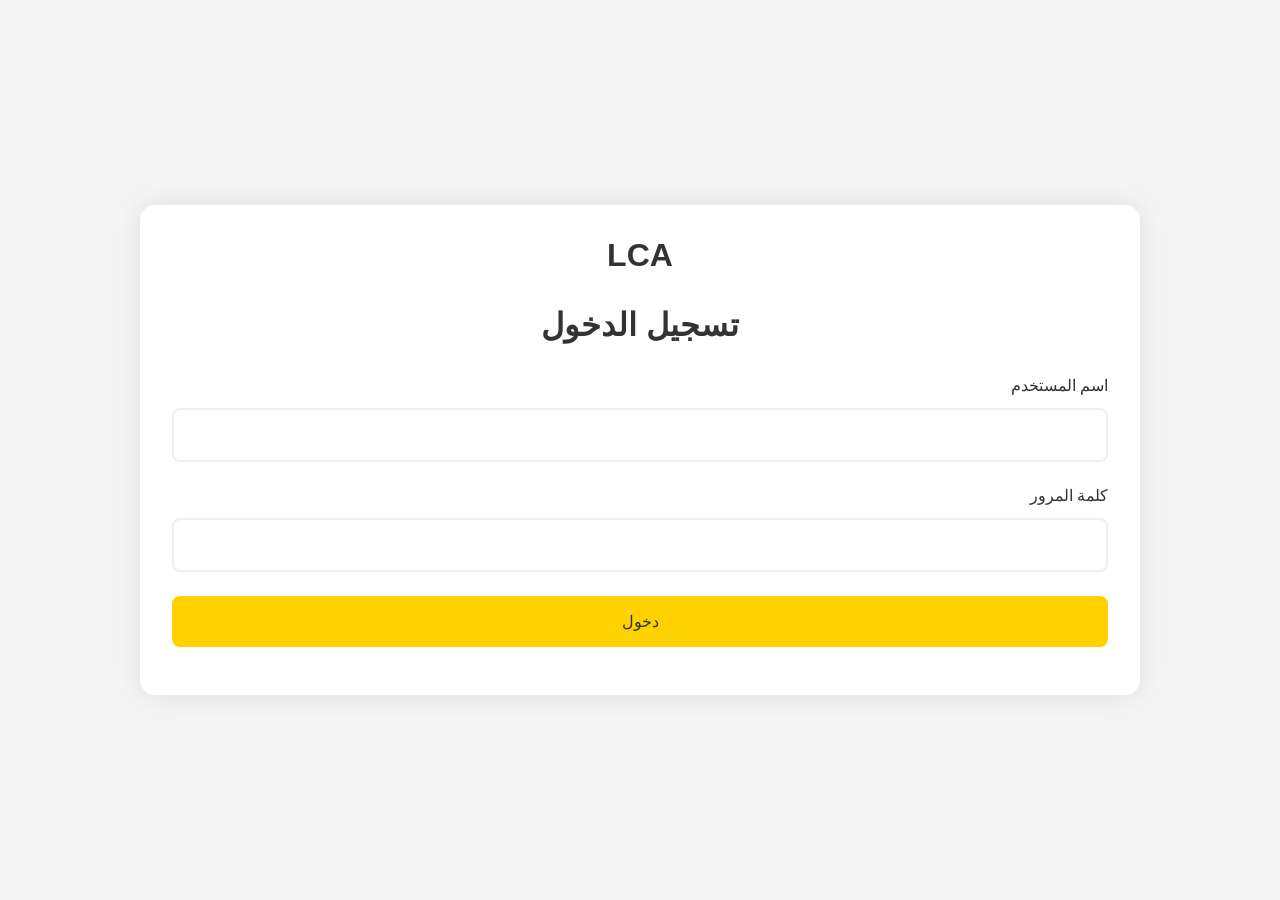
<file: admin.html>
<!DOCTYPE html>
<html lang="ar" dir="rtl">
<head>
    <meta charset="UTF-8">
    <meta name="viewport" content="width=device-width, initial-scale=1.0">
    <title>LCA Admin Panel</title>
    <link rel="stylesheet" href="https://cdnjs.cloudflare.com/ajax/libs/font-awesome/6.4.0/css/all.min.css">
    <style>
        :root {
            --primary-color: #FED100;
            --primary-dark: #E5BE00;
            --dark-color: #333333;
            --light-color: #FFFFFF;
        }

        * {
            margin: 0;
            padding: 0;
            box-sizing: border-box;
            font-family: 'Tajawal', sans-serif;
        }

        body {
            background-color: #f5f5f5;
            min-height: 100vh;
            display: flex;
            justify-content: center;
            align-items: center;
            padding: 2rem;
        }

        .admin-container {
            background-color: white;
            padding: 2rem;
            border-radius: 15px;
            box-shadow: 0 0 30px rgba(0, 0, 0, 0.1);
            width: 95%;
            max-width: 1000px;
        }

        .login-form, .dashboard {
            display: none;
        }

        .active {
            display: block;
        }

        h1 {
            text-align: center;
            color: var(--dark-color);
            margin-bottom: 2rem;
        }

        .form-group {
            margin-bottom: 1.5rem;
        }

        label {
            display: block;
            margin-bottom: 0.5rem;
            color: var(--dark-color);
        }

        input, textarea {
            width: 100%;
            padding: 0.8rem;
            border: 1px solid #ddd;
            border-radius: 5px;
            font-size: 1rem;
        }

        textarea {
            min-height: 100px;
            resize: vertical;
        }

        button {
            width: 100%;
            padding: 1rem;
            background-color: var(--primary-color);
            color: var(--dark-color);
            border: none;
            border-radius: 5px;
            font-size: 1rem;
            cursor: pointer;
            transition: background-color 0.3s;
            margin-bottom: 1rem;
        }

        button:hover {
            background-color: var(--primary-dark);
        }

        .price-display {
            background-color: #f8f9fa;
            padding: 1rem;
            border-radius: 5px;
            margin-bottom: 1rem;
            text-align: center;
        }

        .price-display h2 {
            color: var(--dark-color);
            margin-bottom: 0.5rem;
        }

        .price-display p {
            font-size: 1.5rem;
            color: var(--primary-color);
            font-weight: bold;
        }

        .logout-btn {
            background-color: #dc3545;
            color: white;
        }

        .logout-btn:hover {
            background-color: #c82333;
        }

        .alert {
            padding: 1rem;
            border-radius: 5px;
            margin-bottom: 1rem;
            display: none;
        }

        .alert-success {
            background-color: #d4edda;
            color: #155724;
            border: 1px solid #c3e6cb;
        }

        .alert-danger {
            background-color: #f8d7da;
            color: #721c24;
            border: 1px solid #f5c6cb;
        }

        .image-preview {
            max-width: 200px;
            margin: 1rem 0;
            border-radius: 5px;
            display: none;
        }

        .section {
            background-color: #f8f9fa;
            padding: 2rem;
            border-radius: 10px;
            margin-bottom: 2rem;
            border: 1px solid #eee;
            transition: all 0.3s ease;
        }

        .section:hover {
            box-shadow: 0 5px 15px rgba(0, 0, 0, 0.05);
        }

        .section h2 {
            color: var(--dark-color);
            margin-bottom: 1.5rem;
            font-size: 1.8rem;
            border-bottom: 2px solid var(--primary-color);
            padding-bottom: 0.5rem;
        }

        .language-tabs {
            display: flex;
            gap: 1rem;
            margin-bottom: 1.5rem;
            border-bottom: 1px solid #eee;
            padding-bottom: 1rem;
        }

        .language-tab {
            padding: 0.5rem 1rem;
            border: none;
            background: none;
            cursor: pointer;
            font-size: 1rem;
            color: var(--dark-color);
            border-radius: 5px;
            transition: all 0.3s ease;
        }

        .language-tab.active {
            background-color: var(--primary-color);
            color: var(--dark-color);
        }

        .language-content {
            display: none;
        }

        .language-content.active {
            display: block;
        }

        .form-group label {
            display: block;
            margin-bottom: 0.8rem;
            color: var(--dark-color);
            font-weight: 500;
        }

        input, textarea {
            width: 100%;
            padding: 1rem;
            border: 2px solid #eee;
            border-radius: 8px;
            font-size: 1rem;
            transition: all 0.3s ease;
        }

        input:focus, textarea:focus {
            border-color: var(--primary-color);
            outline: none;
            box-shadow: 0 0 0 3px rgba(254, 209, 0, 0.1);
        }

        button {
            width: 100%;
            padding: 1rem;
            background-color: var(--primary-color);
            color: var(--dark-color);
            border: none;
            border-radius: 8px;
            font-size: 1rem;
            font-weight: 500;
            cursor: pointer;
            transition: all 0.3s ease;
            margin-bottom: 1rem;
        }

        button:hover {
            background-color: var(--primary-dark);
            transform: translateY(-2px);
        }

        .image-preview {
            max-width: 300px;
            margin: 1rem 0;
            border-radius: 10px;
            display: none;
            box-shadow: 0 5px 15px rgba(0, 0, 0, 0.1);
        }

        .price-display {
            background-color: #fff;
            padding: 1.5rem;
            border-radius: 10px;
            margin-bottom: 1.5rem;
            text-align: center;
            border: 2px solid var(--primary-color);
        }

        .price-display h2 {
            color: var(--dark-color);
            margin-bottom: 1rem;
            font-size: 1.5rem;
        }

        .price-display p {
            font-size: 2rem;
            color: var(--primary-color);
            font-weight: bold;
        }

        .maintenance-btn {
            background-color: #ffc107;
            color: #000;
        }

        .maintenance-btn:hover {
            background-color: #e0a800;
        }

        .maintenance-btn.active {
            background-color: #28a745;
            color: white;
        }

        .maintenance-btn.active:hover {
            background-color: #218838;
        }
    </style>
</head>
<body>
    <div class="admin-container">
        <!-- نموذج تسجيل الدخول -->
        <div class="login-form active">
            <h1>LCA</h1>
            <h1>تسجيل الدخول</h1>

            <div class="alert alert-danger" id="loginError"></div>
            <div class="form-group">
                <label for="username">اسم المستخدم</label>
                <input type="text" id="username" required>
            </div>
            <div class="form-group">
                <label for="password">كلمة المرور</label>
                <input type="password" id="password" required>
            </div>
            <button onclick="login()">دخول</button>
        </div>

        <!-- لوحة التحكم -->
        <div class="dashboard">
            <h1>لوحة التحكم</h1>
            <div class="alert alert-success" id="successMessage"></div>

            <!-- قسم السعر -->
            <div class="section">
                <h2>إدارة السعر</h2>
                <div class="price-display">
                    <h2>السعر الحالي</h2>
                    <p id="currentPrice">$150</p>
                </div>
                <div class="form-group">
                    <label for="newPrice">تغيير السعر</label>
                    <input type="number" id="newPrice" placeholder="أدخل السعر الجديد">
                </div>
                <button onclick="updatePrice()">تحديث السعر</button>
            </div>

            <!-- قسم النصوص -->
            <div class="section">
                <h2>تحرير النصوص</h2>
                <div class="language-tabs">
                    <button class="language-tab active" onclick="switchLanguage('ar')">العربية</button>
                    <button class="language-tab" onclick="switchLanguage('en')">English</button>
                    <button class="language-tab" onclick="switchLanguage('tr')">Türkçe</button>
                </div>

                <!-- النصوص العربية -->
                <div class="language-content active" id="ar-content">
                    <div class="form-group">
                        <label for="ar-indicatorTitle">عنوان المؤشر</label>
                        <input type="text" id="ar-indicatorTitle" placeholder="مثال: موشر LCA">
                    </div>
                    <div class="form-group">
                        <label for="ar-features">المميزات (كل ميزة في سطر جديد)</label>
                        <textarea id="ar-features" placeholder="التداول مع مؤشرات LCA&#10;دليل استخدام مفصل&#10;فيديو تعليمي&#10;دعم فني"></textarea>
                    </div>
                </div>

                <!-- النصوص الإنجليزية -->
                <div class="language-content" id="en-content">
                    <div class="form-group">
                        <label for="en-indicatorTitle">Indicator Title</label>
                        <input type="text" id="en-indicatorTitle" placeholder="Example: LCA Indicator">
                    </div>
                    <div class="form-group">
                        <label for="en-features">Features (one per line)</label>
                        <textarea id="en-features" placeholder="Trading with LCA indicators&#10;Detailed user guide&#10;Tutorial video&#10;Technical support"></textarea>
                    </div>
                </div>

                <!-- النصوص التركية -->
                <div class="language-content" id="tr-content">
                    <div class="form-group">
                        <label for="tr-indicatorTitle">Gösterge Başlığı</label>
                        <input type="text" id="tr-indicatorTitle" placeholder="Örnek: LCA Göstergesi">
                    </div>
                    <div class="form-group">
                        <label for="tr-features">Özellikler (her satırda bir tane)</label>
                        <textarea id="tr-features" placeholder="LCA göstergeleri ile trading&#10;Detaylı kullanım kılavuzu&#10;Eğitim videosu&#10;Teknik destek"></textarea>
                    </div>
                </div>

                <button onclick="updateTexts()">تحديث النصوص</button>
            </div>

            <!-- قسم الصور -->
            <div class="section">
                <h2>رفع الصور</h2>
                <div class="form-group">
                    <label for="heroImage">صورة القسم الرئيسي</label>
                    <input type="file" id="heroImage" accept="image/*">
                    <img id="heroImagePreview" class="image-preview">
                </div>
                <div class="form-group">
                    <label for="featureImage">صورة المميزات</label>
                    <input type="file" id="featureImage" accept="image/*">
                    <img id="featureImagePreview" class="image-preview">
                </div>
                <button onclick="updateImages()">تحديث الصور</button>
            </div>

            <!-- قسم الصيانة -->
            <div class="section">
                <h2>وضع الصيانة</h2>
                <button id="maintenanceBtn" class="maintenance-btn" onclick="toggleMaintenance()">
                    تفعيل وضع الصيانة
                </button>
            </div>

            <button class="logout-btn" onclick="logout()">تسجيل الخروج</button>
        </div>
    </div>

    <script>
        // التحقق من توافق المتصفح
        function checkBrowserCompatibility() {
            if (!window.crypto || !window.crypto.subtle) {
                alert('عذراً، متصفحك لا يدعم الميزات المطلوبة. يرجى استخدام متصفح حديث مثل Chrome أو Firefox');
                return false;
            }
            return true;
        }

        // بيانات تسجيل الدخول (مشفرة)
        const ADMIN_CREDENTIALS = {
            username: 'admin',
            password: 'admin'
        };

        // إضافة حماية ضد محاولات تسجيل الدخول المتكررة
        let loginAttempts = 0;
        const MAX_LOGIN_ATTEMPTS = 5;
        let lockoutTime = 0;

        // دالة للتحقق من حالة القفل
        function checkLockout() {
            const now = Date.now();
            if (lockoutTime > now) {
                const remainingTime = Math.ceil((lockoutTime - now) / 1000);
                showError(`تم قفل الحساب مؤقتاً. يرجى المحاولة بعد ${remainingTime} ثواني`);
                return true;
            }
            if (lockoutTime !== 0) {
                loginAttempts = 0;
                lockoutTime = 0;
            }
            return false;
        }

        // تحميل البيانات المحفوظة
        function loadSavedData() {
            try {
                // تحميل النصوص العربية
                document.getElementById('ar-indicatorTitle').value = localStorage.getItem('ar-indicatorTitle') || 'موشر LCA';
                document.getElementById('ar-features').value = localStorage.getItem('ar-features') || 
                    'التداول مع مؤشرات LCA\nدليل استخدام مفصل\nفيديو تعليمي\nدعم فني';

                // تحميل النصوص الإنجليزية
                document.getElementById('en-indicatorTitle').value = localStorage.getItem('en-indicatorTitle') || 'LCA Indicator';
                document.getElementById('en-features').value = localStorage.getItem('en-features') || 
                    'Trading with LCA indicators\nDetailed user guide\nTutorial video\nTechnical support';

                // تحميل النصوص التركية
                document.getElementById('tr-indicatorTitle').value = localStorage.getItem('tr-indicatorTitle') || 'LCA Göstergesi';
                document.getElementById('tr-features').value = localStorage.getItem('tr-features') || 
                    'LCA göstergeleri ile trading\nDetaylı kullanım kılavuzu\nEğitim videosu\nTeknik destek';

                // تحميل حالة الصيانة
                const isMaintenance = localStorage.getItem('maintenanceMode') === 'true';
                updateMaintenanceButton(isMaintenance);

                // تحميل الصور
                const heroImage = localStorage.getItem('heroImage');
                const featureImage = localStorage.getItem('featureImage');
                if (heroImage) {
                    document.getElementById('heroImagePreview').src = heroImage;
                    document.getElementById('heroImagePreview').style.display = 'block';
                }
                if (featureImage) {
                    document.getElementById('featureImagePreview').src = featureImage;
                    document.getElementById('featureImagePreview').style.display = 'block';
                }
            } catch (error) {
                console.error('خطأ في تحميل البيانات:', error);
            }
        }

        // تحديث النصوص
        function updateTexts() {
            try {
                if (!validateSession()) return;

                // تنظيف وتخزين النصوص العربية
                const arTitle = sanitizeInput(document.getElementById('ar-indicatorTitle').value);
                const arFeatures = sanitizeInput(document.getElementById('ar-features').value);
                localStorage.setItem('ar-indicatorTitle', arTitle);
                localStorage.setItem('ar-features', arFeatures);

                // تنظيف وتخزين النصوص الإنجليزية
                const enTitle = sanitizeInput(document.getElementById('en-indicatorTitle').value);
                const enFeatures = sanitizeInput(document.getElementById('en-features').value);
                localStorage.setItem('en-indicatorTitle', enTitle);
                localStorage.setItem('en-features', enFeatures);

                // تنظيف وتخزين النصوص التركية
                const trTitle = sanitizeInput(document.getElementById('tr-indicatorTitle').value);
                const trFeatures = sanitizeInput(document.getElementById('tr-features').value);
                localStorage.setItem('tr-indicatorTitle', trTitle);
                localStorage.setItem('tr-features', trFeatures);

                showSuccess('تم تحديث النصوص بنجاح');
            } catch (error) {
                showError('حدث خطأ أثناء تحديث النصوص');
            }
        }

        // تحديث الصور
        function updateImages() {
            try {
                const heroImage = document.getElementById('heroImage').files[0];
                const featureImage = document.getElementById('featureImage').files[0];

                if (heroImage) {
                    const reader = new FileReader();
                    reader.onload = function(e) {
                        localStorage.setItem('heroImage', e.target.result);
                        document.getElementById('heroImagePreview').src = e.target.result;
                        document.getElementById('heroImagePreview').style.display = 'block';
                    };
                    reader.readAsDataURL(heroImage);
                }

                if (featureImage) {
                    const reader = new FileReader();
                    reader.onload = function(e) {
                        localStorage.setItem('featureImage', e.target.result);
                        document.getElementById('featureImagePreview').src = e.target.result;
                        document.getElementById('featureImagePreview').style.display = 'block';
                    };
                    reader.readAsDataURL(featureImage);
                }

                showSuccess('تم تحديث الصور بنجاح');
            } catch (error) {
                showError('حدث خطأ أثناء تحديث الصور');
            }
        }

        // تبديل وضع الصيانة
        function toggleMaintenance() {
            try {
                const isMaintenance = localStorage.getItem('maintenanceMode') === 'true';
                localStorage.setItem('maintenanceMode', !isMaintenance);
                updateMaintenanceButton(!isMaintenance);
                showSuccess(isMaintenance ? 'تم إيقاف وضع الصيانة' : 'تم تفعيل وضع الصيانة');
            } catch (error) {
                showError('حدث خطأ أثناء تغيير وضع الصيانة');
            }
        }

        // تحديث زر الصيانة
        function updateMaintenanceButton(isMaintenance) {
            const btn = document.getElementById('maintenanceBtn');
            btn.textContent = isMaintenance ? 'إيقاف وضع الصيانة' : 'تفعيل وضع الصيانة';
            btn.classList.toggle('active', isMaintenance);
        }

        // عرض رسالة نجاح
        function showSuccess(message) {
            const successMessage = document.getElementById('successMessage');
            successMessage.textContent = message;
            successMessage.className = 'alert alert-success';
            successMessage.style.display = 'block';
            setTimeout(() => {
                successMessage.style.display = 'none';
            }, 3000);
        }

        // عرض رسالة خطأ
        function showError(message) {
            const successMessage = document.getElementById('successMessage');
            successMessage.textContent = message;
            successMessage.className = 'alert alert-danger';
            successMessage.style.display = 'block';
            setTimeout(() => {
                successMessage.style.display = 'none';
            }, 3000);
        }

        // التحقق من حالة تسجيل الدخول
        function checkAuth() {
            try {
                const isLoggedIn = localStorage.getItem('isLoggedIn');
                if (isLoggedIn === 'true') {
                    showDashboard();
                }
            } catch (error) {
                console.error('خطأ في التحقق من تسجيل الدخول:', error);
            }
        }

        // تسجيل الدخول
        async function login() {
            if (!checkBrowserCompatibility()) return;

            if (checkLockout()) return;

            const username = document.getElementById('username').value;
            const password = document.getElementById('password').value;
            const loginError = document.getElementById('loginError');

            if (!username || !password) {
                loginError.style.display = 'block';
                loginError.textContent = 'يرجى إدخال اسم المستخدم وكلمة المرور';
                return;
            }

            try {
                if (username === ADMIN_CREDENTIALS.username && 
                    password === ADMIN_CREDENTIALS.password) {
                    localStorage.setItem('isLoggedIn', 'true');
                    // إضافة رمز جلسة فريد
                    const sessionToken = await generateSessionToken();
                    localStorage.setItem('sessionToken', sessionToken);
                    loginAttempts = 0;
                    showDashboard();
                } else {
                    loginAttempts++;
                    if (loginAttempts >= MAX_LOGIN_ATTEMPTS) {
                        lockoutTime = Date.now() + (30 * 1000); // قفل لمدة 30 ثانية
                        showError('تم قفل الحساب مؤقتاً بسبب محاولات تسجيل دخول متكررة');
                    } else {
                        loginError.style.display = 'block';
                        loginError.textContent = `اسم المستخدم أو كلمة المرور غير صحيحة. المحاولات المتبقية: ${MAX_LOGIN_ATTEMPTS - loginAttempts}`;
                    }
                }
            } catch (error) {
                console.error('خطأ في تسجيل الدخول:', error);
                loginError.style.display = 'block';
                loginError.textContent = 'حدث خطأ أثناء تسجيل الدخول';
            }
        }

        // توليد رمز جلسة فريد
        async function generateSessionToken() {
            const randomBytes = new Uint8Array(32);
            crypto.getRandomValues(randomBytes);
            return Array.from(randomBytes, byte => byte.toString(16).padStart(2, '0')).join('');
        }

        // التحقق من صلاحية الجلسة
        async function validateSession() {
            const sessionToken = localStorage.getItem('sessionToken');
            if (!sessionToken) {
                showLoginForm();
                return false;
            }
            return true;
        }

        // تحديث الدوال الحالية لتشمل التحقق من الجلسة
        function showDashboard() {
            if (!validateSession()) return;
            document.querySelector('.login-form').classList.remove('active');
            document.querySelector('.dashboard').classList.add('active');
            loadCurrentPrice();
            loadSavedData();
        }

        // تسجيل الخروج
        function logout() {
            localStorage.removeItem('isLoggedIn');
            localStorage.removeItem('sessionToken');
            showLoginForm();
        }

        // عرض نموذج تسجيل الدخول
        function showLoginForm() {
            document.querySelector('.dashboard').classList.remove('active');
            document.querySelector('.login-form').classList.add('active');
            document.getElementById('username').value = '';
            document.getElementById('password').value = '';
        }

        // تحميل السعر الحالي
        function loadCurrentPrice() {
            try {
                const currentPrice = localStorage.getItem('currentPrice') || '150';
                document.getElementById('currentPrice').textContent = `$${currentPrice}`;
            } catch (error) {
                console.error('خطأ في تحميل السعر:', error);
            }
        }

        // تحديث السعر
        function updatePrice() {
            try {
                const newPrice = document.getElementById('newPrice').value;
                const successMessage = document.getElementById('successMessage');

                if (!newPrice || isNaN(newPrice) || newPrice <= 0) {
                    showError('يرجى إدخال سعر صحيح');
                    return;
                }

                localStorage.setItem('currentPrice', newPrice);
                loadCurrentPrice();
                showSuccess('تم تحديث السعر بنجاح');
                document.getElementById('newPrice').value = '';
            } catch (error) {
                showError('حدث خطأ أثناء تحديث السعر');
            }
        }

        // تبديل اللغة في لوحة التحكم
        function switchLanguage(lang) {
            // تحديث الأزرار النشطة
            document.querySelectorAll('.language-tab').forEach(tab => {
                tab.classList.remove('active');
            });
            event.target.classList.add('active');

            // تحديث المحتوى النشط
            document.querySelectorAll('.language-content').forEach(content => {
                content.classList.remove('active');
            });
            document.getElementById(`${lang}-content`).classList.add('active');
        }

        // إضافة حماية ضد XSS
        function sanitizeInput(input) {
            return input.replace(/[&<>"']/g, function(m) {
                const map = {
                    '&': '&amp;',
                    '<': '&lt;',
                    '>': '&gt;',
                    '"': '&quot;',
                    "'": '&#39;'
                };
                return map[m];
            });
        }

        // التحقق من حالة تسجيل الدخول عند تحميل الصفحة
        document.addEventListener('DOMContentLoaded', function() {
            checkBrowserCompatibility();
            checkAuth();
        });
    </script>
</body>
</html>
</file>
